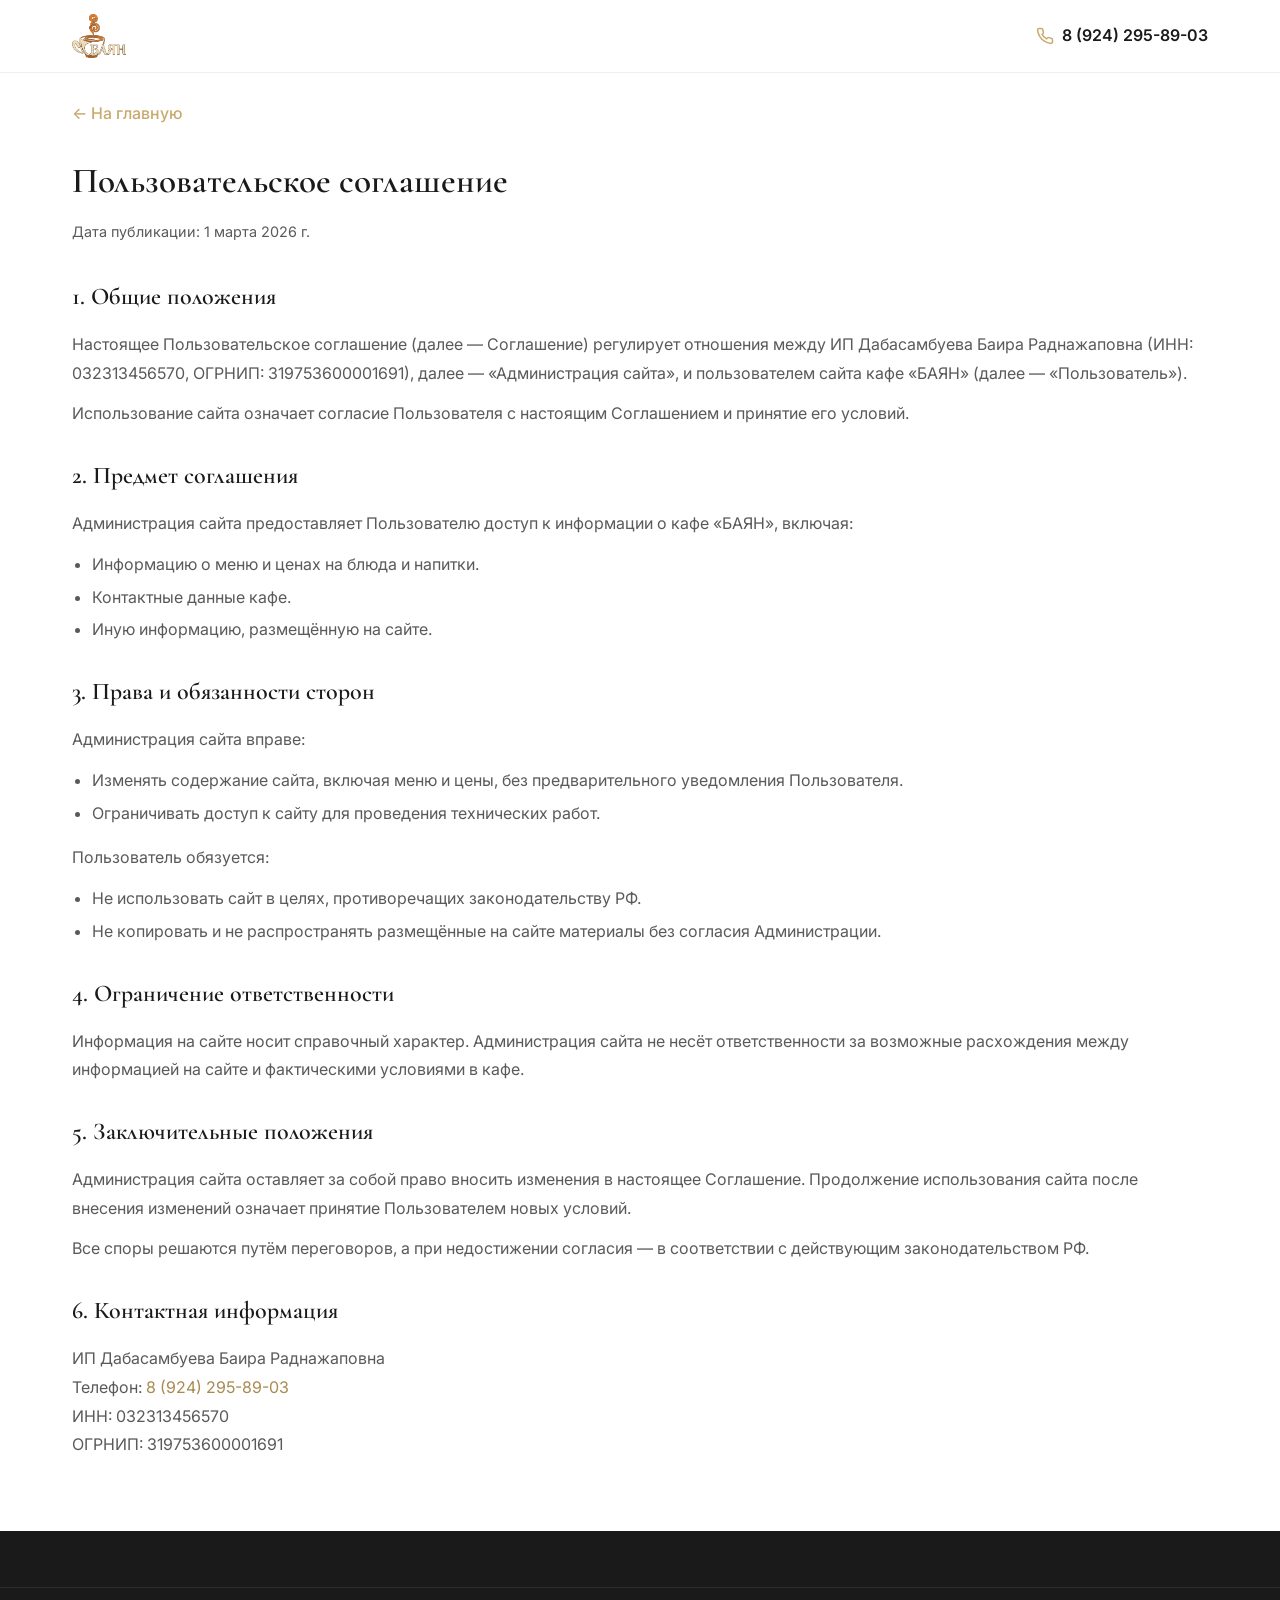
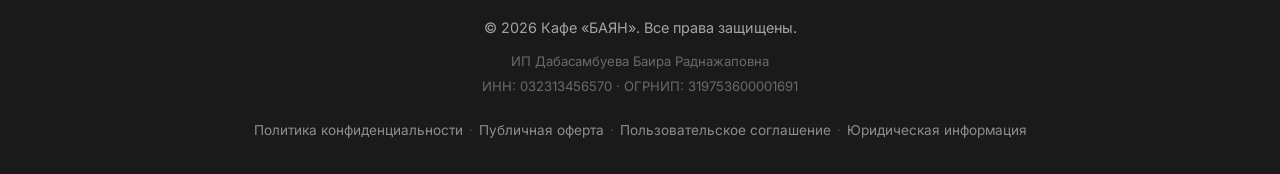
<file: agreement.html>
<!DOCTYPE html>
<html lang="ru">
<head>
    <meta charset="UTF-8">
    <meta name="viewport" content="width=device-width, initial-scale=1.0">
    <title>Пользовательское соглашение — Кафе БАЯН</title>
    <link rel="stylesheet" href="css/style.css">
    <link rel="preconnect" href="https://fonts.googleapis.com">
    <link rel="preconnect" href="https://fonts.gstatic.com" crossorigin>
    <link href="https://fonts.googleapis.com/css2?family=Cormorant+Garamond:wght@400;500;600;700&family=Inter:wght@300;400;500;600&display=swap" rel="stylesheet">
    <style>
        .legal-page { padding: 100px 0 60px; }
        .legal-page h1 { font-family: var(--font-display); font-size: 2.2rem; font-weight: 600; color: var(--dark); margin-bottom: 8px; }
        .legal-page .legal-date { color: var(--text-light); font-size: 0.9rem; margin-bottom: 32px; }
        .legal-page h2 { font-family: var(--font-display); font-size: 1.5rem; font-weight: 600; color: var(--dark); margin: 28px 0 12px; }
        .legal-page p { color: var(--text-light); font-size: 1rem; line-height: 1.8; margin-bottom: 12px; }
        .legal-page ul { margin: 8px 0 16px 20px; list-style: disc; }
        .legal-page ul li { color: var(--text-light); font-size: 1rem; line-height: 1.8; margin-bottom: 4px; }
        .legal-back { display: inline-flex; align-items: center; gap: 6px; color: var(--gold); font-weight: 500; margin-bottom: 24px; font-size: 1rem; }
        .legal-back:hover { color: var(--gold-dark); }
    </style>
</head>
<body>
    <header class="header" id="header">
        <div class="container header__inner">
            <a href="index.html" class="header__logo">
                <img src="images/logo.png" alt="Кафе БАЯН" class="header__logo-img">
            </a>
            <a href="tel:+79242958903" class="header__phone" style="display:flex">
                <svg width="18" height="18" viewBox="0 0 24 24" fill="none" stroke="currentColor" stroke-width="2"><path d="M22 16.92v3a2 2 0 01-2.18 2 19.79 19.79 0 01-8.63-3.07 19.5 19.5 0 01-6-6 19.79 19.79 0 01-3.07-8.67A2 2 0 014.11 2h3a2 2 0 012 1.72c.127.96.361 1.903.7 2.81a2 2 0 01-.45 2.11L8.09 9.91a16 16 0 006 6l1.27-1.27a2 2 0 012.11-.45c.907.339 1.85.573 2.81.7A2 2 0 0122 16.92z"/></svg>
                <span>8 (924) 295-89-03</span>
            </a>
        </div>
    </header>

    <section class="legal-page">
        <div class="container">
            <a href="index.html" class="legal-back">&larr; На главную</a>
            <h1>Пользовательское соглашение</h1>
            <p class="legal-date">Дата публикации: 1 марта 2026 г.</p>

            <h2>1. Общие положения</h2>
            <p>Настоящее Пользовательское соглашение (далее — Соглашение) регулирует отношения между ИП Дабасамбуева Баира Раднажаповна (ИНН: 032313456570, ОГРНИП: 319753600001691), далее — «Администрация сайта», и пользователем сайта кафе «БАЯН» (далее — «Пользователь»).</p>
            <p>Использование сайта означает согласие Пользователя с настоящим Соглашением и принятие его условий.</p>

            <h2>2. Предмет соглашения</h2>
            <p>Администрация сайта предоставляет Пользователю доступ к информации о кафе «БАЯН», включая:</p>
            <ul>
                <li>Информацию о меню и ценах на блюда и напитки.</li>
                <li>Контактные данные кафе.</li>
                <li>Иную информацию, размещённую на сайте.</li>
            </ul>

            <h2>3. Права и обязанности сторон</h2>
            <p>Администрация сайта вправе:</p>
            <ul>
                <li>Изменять содержание сайта, включая меню и цены, без предварительного уведомления Пользователя.</li>
                <li>Ограничивать доступ к сайту для проведения технических работ.</li>
            </ul>
            <p>Пользователь обязуется:</p>
            <ul>
                <li>Не использовать сайт в целях, противоречащих законодательству РФ.</li>
                <li>Не копировать и не распространять размещённые на сайте материалы без согласия Администрации.</li>
            </ul>

            <h2>4. Ограничение ответственности</h2>
            <p>Информация на сайте носит справочный характер. Администрация сайта не несёт ответственности за возможные расхождения между информацией на сайте и фактическими условиями в кафе.</p>

            <h2>5. Заключительные положения</h2>
            <p>Администрация сайта оставляет за собой право вносить изменения в настоящее Соглашение. Продолжение использования сайта после внесения изменений означает принятие Пользователем новых условий.</p>
            <p>Все споры решаются путём переговоров, а при недостижении согласия — в соответствии с действующим законодательством РФ.</p>

            <h2>6. Контактная информация</h2>
            <p>ИП Дабасамбуева Баира Раднажаповна<br>
            Телефон: <a href="tel:+79242958903">8 (924) 295-89-03</a><br>
            ИНН: 032313456570<br>
            ОГРНИП: 319753600001691</p>
        </div>
    </section>

    <footer class="footer">
        <div class="footer__bottom">
            <div class="container">
                <p class="footer__copyright">&copy; 2026 Кафе «БАЯН». Все права защищены.</p>
                <p class="footer__requisites">ИП Дабасамбуева Баира Раднажаповна</p>
                <p class="footer__requisites">ИНН: 032313456570 &middot; ОГРНИП: 319753600001691</p>
                <div class="footer__docs">
                    <a href="privacy.html">Политика конфиденциальности</a>
                    <span class="footer__docs-sep">&middot;</span>
                    <a href="offer.html">Публичная оферта</a>
                    <span class="footer__docs-sep">&middot;</span>
                    <a href="agreement.html">Пользовательское соглашение</a>
                    <span class="footer__docs-sep">&middot;</span>
                    <a href="legal.html">Юридическая информация</a>
                </div>
            </div>
        </div>
    </footer>
</body>
</html>
</file>
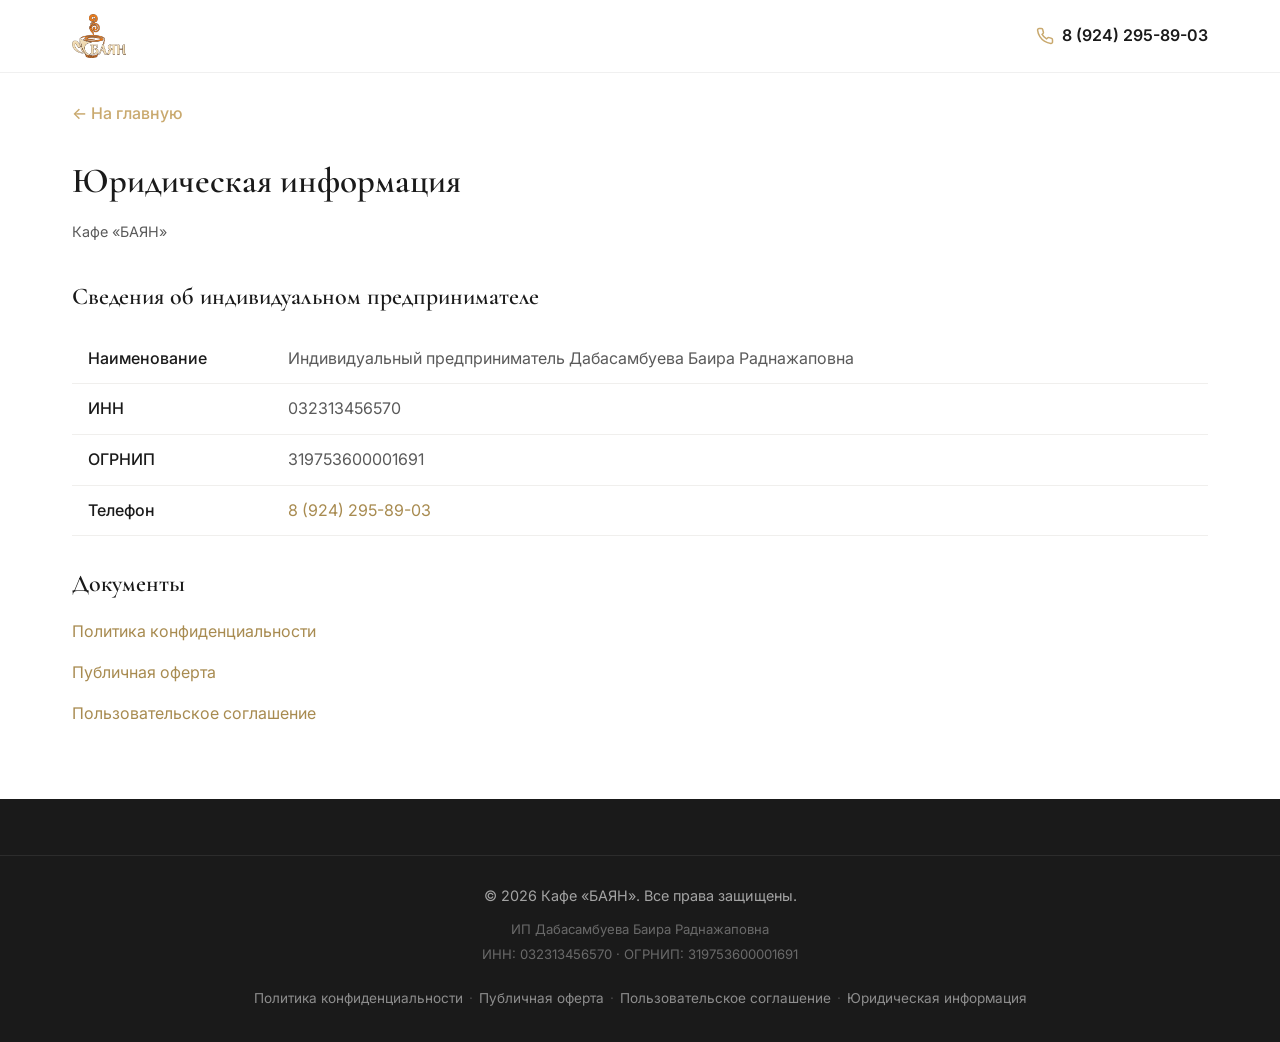
<file: legal.html>
<!DOCTYPE html>
<html lang="ru">
<head>
    <meta charset="UTF-8">
    <meta name="viewport" content="width=device-width, initial-scale=1.0">
    <title>Юридическая информация — Кафе БАЯН</title>
    <link rel="stylesheet" href="css/style.css">
    <link rel="preconnect" href="https://fonts.googleapis.com">
    <link rel="preconnect" href="https://fonts.gstatic.com" crossorigin>
    <link href="https://fonts.googleapis.com/css2?family=Cormorant+Garamond:wght@400;500;600;700&family=Inter:wght@300;400;500;600&display=swap" rel="stylesheet">
    <style>
        .legal-page { padding: 100px 0 60px; }
        .legal-page h1 { font-family: var(--font-display); font-size: 2.2rem; font-weight: 600; color: var(--dark); margin-bottom: 8px; }
        .legal-page .legal-date { color: var(--text-light); font-size: 0.9rem; margin-bottom: 32px; }
        .legal-page h2 { font-family: var(--font-display); font-size: 1.5rem; font-weight: 600; color: var(--dark); margin: 28px 0 12px; }
        .legal-page p { color: var(--text-light); font-size: 1rem; line-height: 1.8; margin-bottom: 12px; }
        .legal-back { display: inline-flex; align-items: center; gap: 6px; color: var(--gold); font-weight: 500; margin-bottom: 24px; font-size: 1rem; }
        .legal-back:hover { color: var(--gold-dark); }
        .legal-table { width: 100%; border-collapse: collapse; margin: 16px 0 24px; }
        .legal-table td { padding: 12px 16px; border-bottom: 1px solid var(--gray-100); font-size: 1rem; color: var(--text-light); line-height: 1.6; vertical-align: top; }
        .legal-table td:first-child { font-weight: 500; color: var(--dark); white-space: nowrap; width: 200px; }
        @media (max-width: 600px) {
            .legal-table td:first-child { white-space: normal; width: auto; }
            .legal-table, .legal-table tbody, .legal-table tr, .legal-table td { display: block; }
            .legal-table tr { margin-bottom: 8px; padding-bottom: 8px; border-bottom: 1px solid var(--gray-100); }
            .legal-table td { padding: 4px 0; border: none; }
            .legal-table td:first-child { font-size: 0.85rem; color: var(--gray-400); margin-bottom: 2px; }
        }
    </style>
</head>
<body>
    <header class="header" id="header">
        <div class="container header__inner">
            <a href="index.html" class="header__logo">
                <img src="images/logo.png" alt="Кафе БАЯН" class="header__logo-img">
            </a>
            <a href="tel:+79242958903" class="header__phone" style="display:flex">
                <svg width="18" height="18" viewBox="0 0 24 24" fill="none" stroke="currentColor" stroke-width="2"><path d="M22 16.92v3a2 2 0 01-2.18 2 19.79 19.79 0 01-8.63-3.07 19.5 19.5 0 01-6-6 19.79 19.79 0 01-3.07-8.67A2 2 0 014.11 2h3a2 2 0 012 1.72c.127.96.361 1.903.7 2.81a2 2 0 01-.45 2.11L8.09 9.91a16 16 0 006 6l1.27-1.27a2 2 0 012.11-.45c.907.339 1.85.573 2.81.7A2 2 0 0122 16.92z"/></svg>
                <span>8 (924) 295-89-03</span>
            </a>
        </div>
    </header>

    <section class="legal-page">
        <div class="container">
            <a href="index.html" class="legal-back">&larr; На главную</a>
            <h1>Юридическая информация</h1>
            <p class="legal-date">Кафе «БАЯН»</p>

            <h2>Сведения об индивидуальном предпринимателе</h2>
            <table class="legal-table">
                <tr><td>Наименование</td><td>Индивидуальный предприниматель Дабасамбуева Баира Раднажаповна</td></tr>
                <tr><td>ИНН</td><td>032313456570</td></tr>
                <tr><td>ОГРНИП</td><td>319753600001691</td></tr>
                <tr><td>Телефон</td><td><a href="tel:+79242958903">8 (924) 295-89-03</a></td></tr>
            </table>


            <h2>Документы</h2>
            <p><a href="privacy.html">Политика конфиденциальности</a></p>
            <p><a href="offer.html">Публичная оферта</a></p>
            <p><a href="agreement.html">Пользовательское соглашение</a></p>
        </div>
    </section>

    <footer class="footer">
        <div class="footer__bottom">
            <div class="container">
                <p class="footer__copyright">&copy; 2026 Кафе «БАЯН». Все права защищены.</p>
                <p class="footer__requisites">ИП Дабасамбуева Баира Раднажаповна</p>
                <p class="footer__requisites">ИНН: 032313456570 &middot; ОГРНИП: 319753600001691</p>
                <div class="footer__docs">
                    <a href="privacy.html">Политика конфиденциальности</a>
                    <span class="footer__docs-sep">&middot;</span>
                    <a href="offer.html">Публичная оферта</a>
                    <span class="footer__docs-sep">&middot;</span>
                    <a href="agreement.html">Пользовательское соглашение</a>
                    <span class="footer__docs-sep">&middot;</span>
                    <a href="legal.html">Юридическая информация</a>
                </div>
            </div>
        </div>
    </footer>
</body>
</html>
</file>
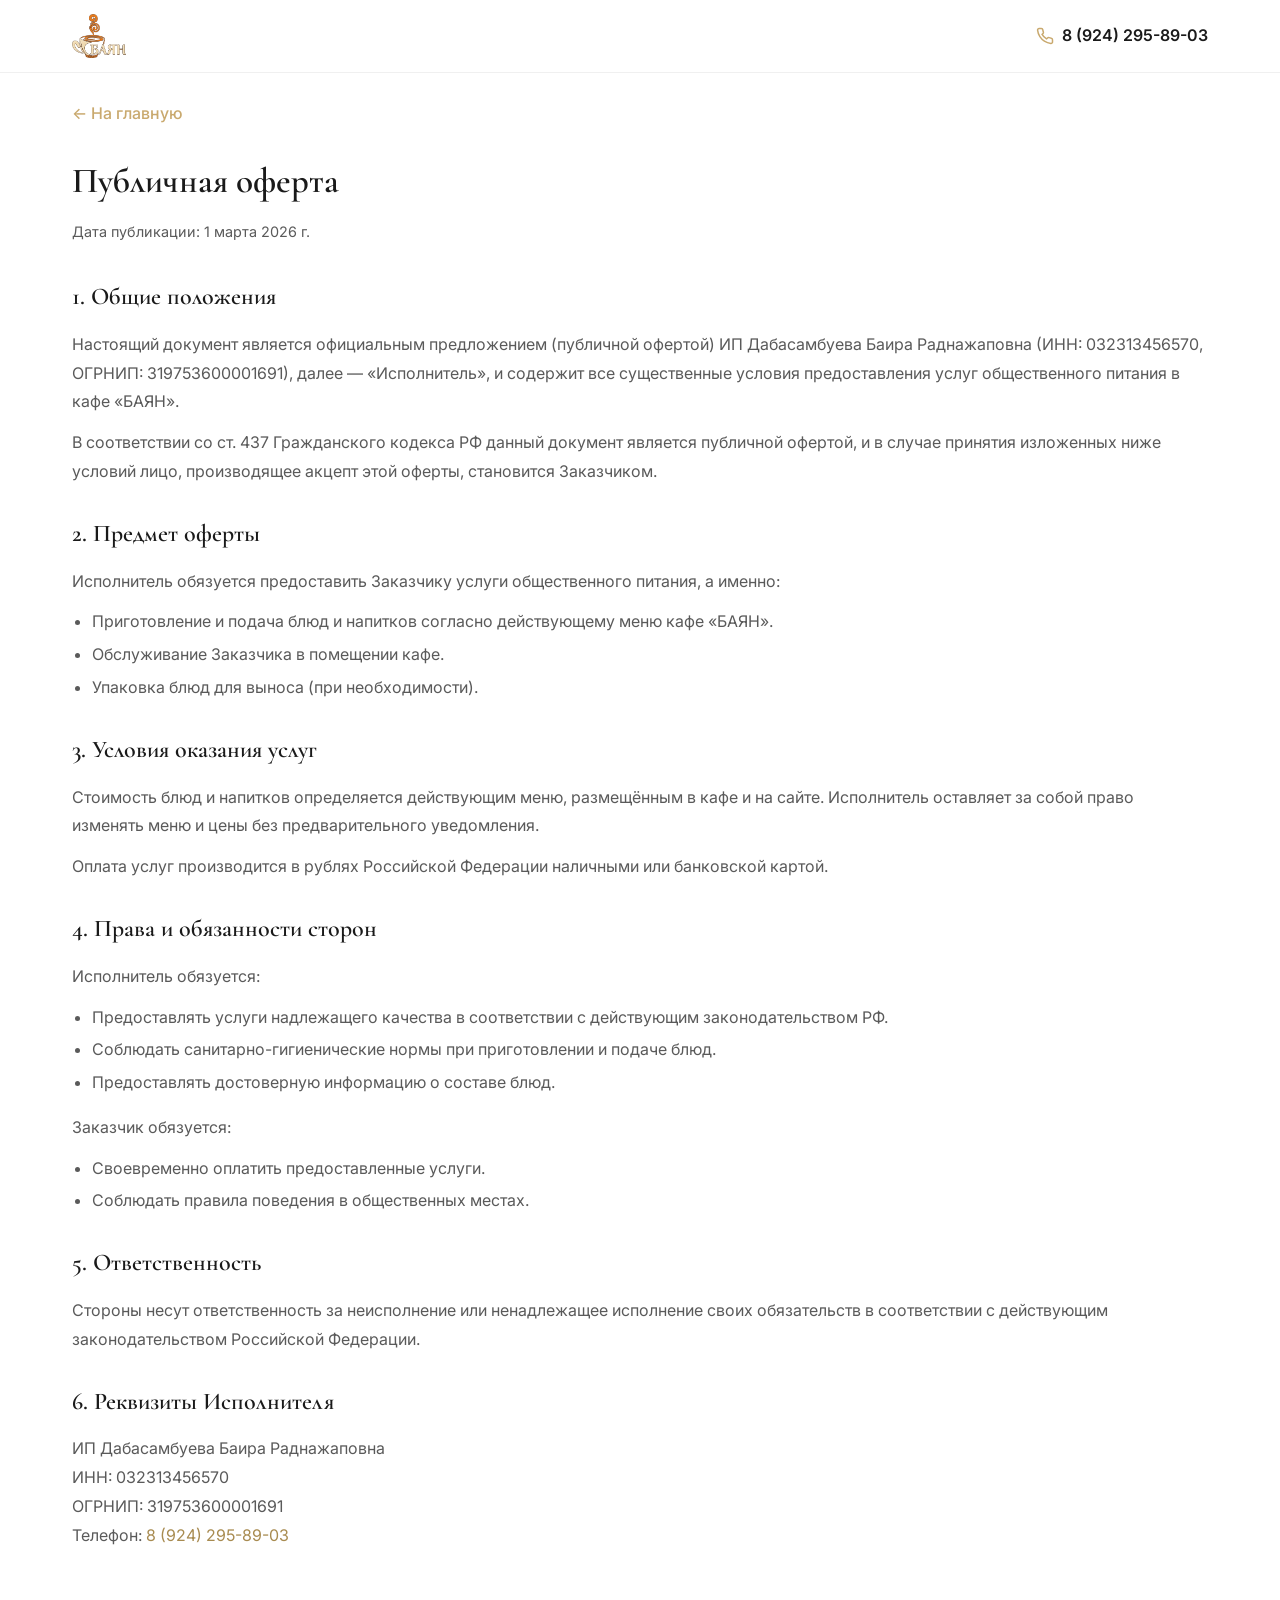
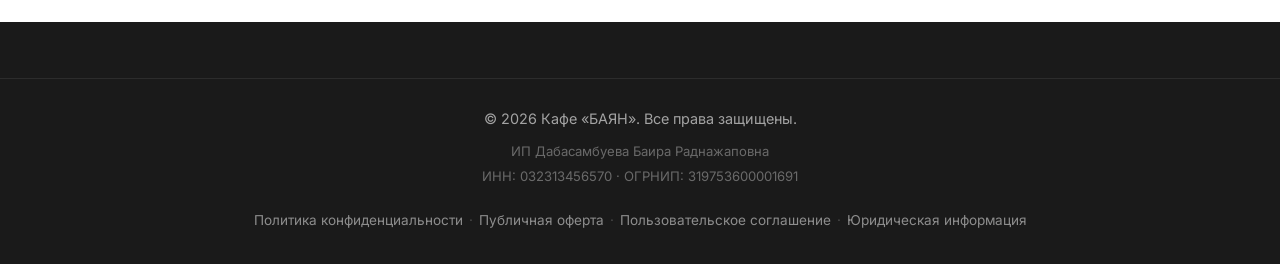
<file: offer.html>
<!DOCTYPE html>
<html lang="ru">
<head>
    <meta charset="UTF-8">
    <meta name="viewport" content="width=device-width, initial-scale=1.0">
    <title>Публичная оферта — Кафе БАЯН</title>
    <link rel="stylesheet" href="css/style.css">
    <link rel="preconnect" href="https://fonts.googleapis.com">
    <link rel="preconnect" href="https://fonts.gstatic.com" crossorigin>
    <link href="https://fonts.googleapis.com/css2?family=Cormorant+Garamond:wght@400;500;600;700&family=Inter:wght@300;400;500;600&display=swap" rel="stylesheet">
    <style>
        .legal-page { padding: 100px 0 60px; }
        .legal-page h1 { font-family: var(--font-display); font-size: 2.2rem; font-weight: 600; color: var(--dark); margin-bottom: 8px; }
        .legal-page .legal-date { color: var(--text-light); font-size: 0.9rem; margin-bottom: 32px; }
        .legal-page h2 { font-family: var(--font-display); font-size: 1.5rem; font-weight: 600; color: var(--dark); margin: 28px 0 12px; }
        .legal-page p { color: var(--text-light); font-size: 1rem; line-height: 1.8; margin-bottom: 12px; }
        .legal-page ul { margin: 8px 0 16px 20px; list-style: disc; }
        .legal-page ul li { color: var(--text-light); font-size: 1rem; line-height: 1.8; margin-bottom: 4px; }
        .legal-back { display: inline-flex; align-items: center; gap: 6px; color: var(--gold); font-weight: 500; margin-bottom: 24px; font-size: 1rem; }
        .legal-back:hover { color: var(--gold-dark); }
    </style>
</head>
<body>
    <header class="header" id="header">
        <div class="container header__inner">
            <a href="index.html" class="header__logo">
                <img src="images/logo.png" alt="Кафе БАЯН" class="header__logo-img">
            </a>
            <a href="tel:+79242958903" class="header__phone" style="display:flex">
                <svg width="18" height="18" viewBox="0 0 24 24" fill="none" stroke="currentColor" stroke-width="2"><path d="M22 16.92v3a2 2 0 01-2.18 2 19.79 19.79 0 01-8.63-3.07 19.5 19.5 0 01-6-6 19.79 19.79 0 01-3.07-8.67A2 2 0 014.11 2h3a2 2 0 012 1.72c.127.96.361 1.903.7 2.81a2 2 0 01-.45 2.11L8.09 9.91a16 16 0 006 6l1.27-1.27a2 2 0 012.11-.45c.907.339 1.85.573 2.81.7A2 2 0 0122 16.92z"/></svg>
                <span>8 (924) 295-89-03</span>
            </a>
        </div>
    </header>

    <section class="legal-page">
        <div class="container">
            <a href="index.html" class="legal-back">&larr; На главную</a>
            <h1>Публичная оферта</h1>
            <p class="legal-date">Дата публикации: 1 марта 2026 г.</p>

            <h2>1. Общие положения</h2>
            <p>Настоящий документ является официальным предложением (публичной офертой) ИП Дабасамбуева Баира Раднажаповна (ИНН: 032313456570, ОГРНИП: 319753600001691), далее — «Исполнитель», и содержит все существенные условия предоставления услуг общественного питания в кафе «БАЯН».</p>
            <p>В соответствии со ст. 437 Гражданского кодекса РФ данный документ является публичной офертой, и в случае принятия изложенных ниже условий лицо, производящее акцепт этой оферты, становится Заказчиком.</p>

            <h2>2. Предмет оферты</h2>
            <p>Исполнитель обязуется предоставить Заказчику услуги общественного питания, а именно:</p>
            <ul>
                <li>Приготовление и подача блюд и напитков согласно действующему меню кафе «БАЯН».</li>
                <li>Обслуживание Заказчика в помещении кафе.</li>
                <li>Упаковка блюд для выноса (при необходимости).</li>
            </ul>

            <h2>3. Условия оказания услуг</h2>
            <p>Стоимость блюд и напитков определяется действующим меню, размещённым в кафе и на сайте. Исполнитель оставляет за собой право изменять меню и цены без предварительного уведомления.</p>
            <p>Оплата услуг производится в рублях Российской Федерации наличными или банковской картой.</p>

            <h2>4. Права и обязанности сторон</h2>
            <p>Исполнитель обязуется:</p>
            <ul>
                <li>Предоставлять услуги надлежащего качества в соответствии с действующим законодательством РФ.</li>
                <li>Соблюдать санитарно-гигиенические нормы при приготовлении и подаче блюд.</li>
                <li>Предоставлять достоверную информацию о составе блюд.</li>
            </ul>
            <p>Заказчик обязуется:</p>
            <ul>
                <li>Своевременно оплатить предоставленные услуги.</li>
                <li>Соблюдать правила поведения в общественных местах.</li>
            </ul>

            <h2>5. Ответственность</h2>
            <p>Стороны несут ответственность за неисполнение или ненадлежащее исполнение своих обязательств в соответствии с действующим законодательством Российской Федерации.</p>

            <h2>6. Реквизиты Исполнителя</h2>
            <p>ИП Дабасамбуева Баира Раднажаповна<br>
            ИНН: 032313456570<br>
            ОГРНИП: 319753600001691<br>
            Телефон: <a href="tel:+79242958903">8 (924) 295-89-03</a></p>
        </div>
    </section>

    <footer class="footer">
        <div class="footer__bottom">
            <div class="container">
                <p class="footer__copyright">&copy; 2026 Кафе «БАЯН». Все права защищены.</p>
                <p class="footer__requisites">ИП Дабасамбуева Баира Раднажаповна</p>
                <p class="footer__requisites">ИНН: 032313456570 &middot; ОГРНИП: 319753600001691</p>
                <div class="footer__docs">
                    <a href="privacy.html">Политика конфиденциальности</a>
                    <span class="footer__docs-sep">&middot;</span>
                    <a href="offer.html">Публичная оферта</a>
                    <span class="footer__docs-sep">&middot;</span>
                    <a href="agreement.html">Пользовательское соглашение</a>
                    <span class="footer__docs-sep">&middot;</span>
                    <a href="legal.html">Юридическая информация</a>
                </div>
            </div>
        </div>
    </footer>
</body>
</html>
</file>
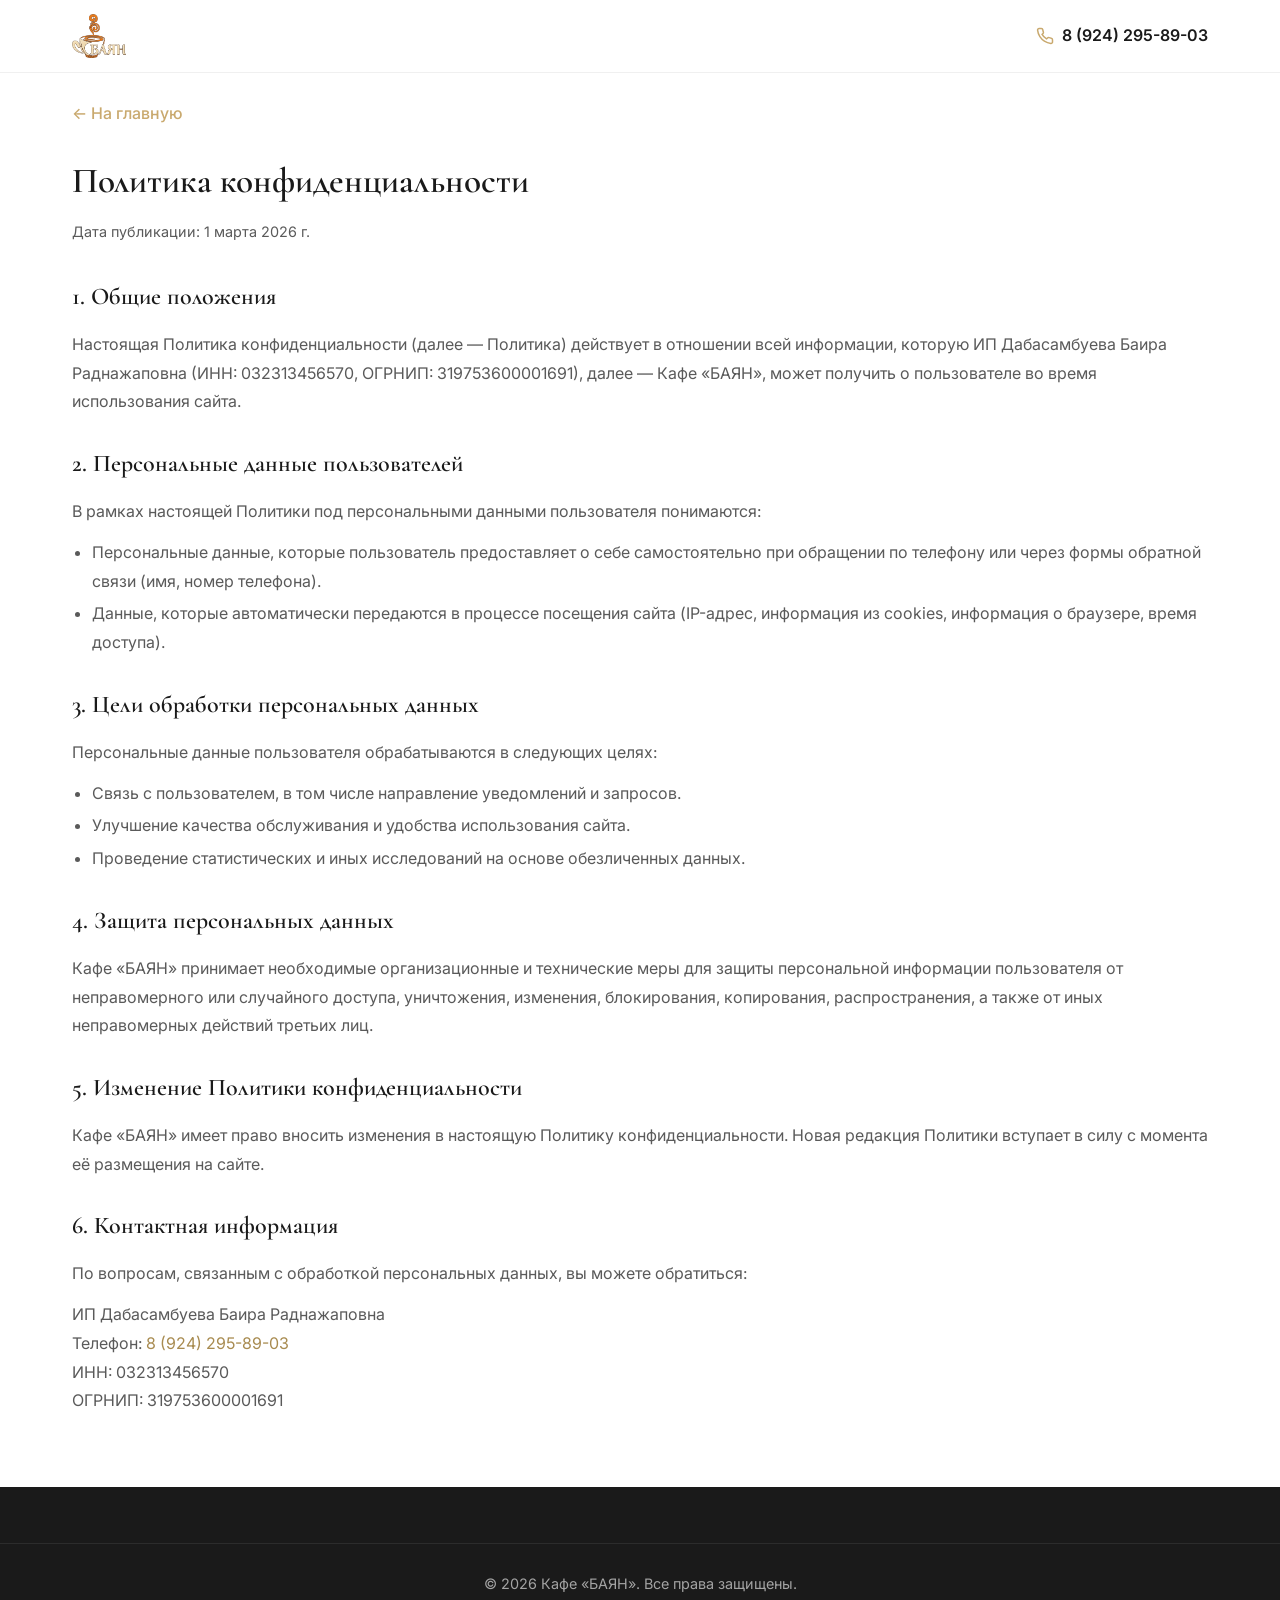
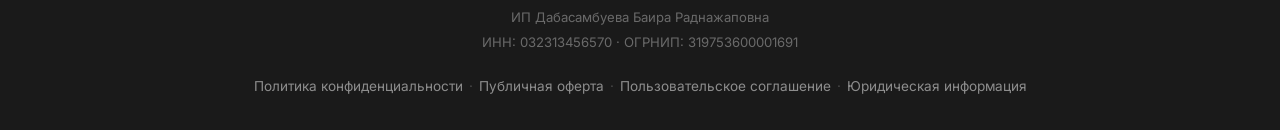
<file: privacy.html>
<!DOCTYPE html>
<html lang="ru">
<head>
    <meta charset="UTF-8">
    <meta name="viewport" content="width=device-width, initial-scale=1.0">
    <title>Политика конфиденциальности — Кафе БАЯН</title>
    <link rel="stylesheet" href="css/style.css">
    <link rel="preconnect" href="https://fonts.googleapis.com">
    <link rel="preconnect" href="https://fonts.gstatic.com" crossorigin>
    <link href="https://fonts.googleapis.com/css2?family=Cormorant+Garamond:wght@400;500;600;700&family=Inter:wght@300;400;500;600&display=swap" rel="stylesheet">
    <style>
        .legal-page { padding: 100px 0 60px; }
        .legal-page h1 { font-family: var(--font-display); font-size: 2.2rem; font-weight: 600; color: var(--dark); margin-bottom: 8px; }
        .legal-page .legal-date { color: var(--text-light); font-size: 0.9rem; margin-bottom: 32px; }
        .legal-page h2 { font-family: var(--font-display); font-size: 1.5rem; font-weight: 600; color: var(--dark); margin: 28px 0 12px; }
        .legal-page p { color: var(--text-light); font-size: 1rem; line-height: 1.8; margin-bottom: 12px; }
        .legal-page ul { margin: 8px 0 16px 20px; list-style: disc; }
        .legal-page ul li { color: var(--text-light); font-size: 1rem; line-height: 1.8; margin-bottom: 4px; }
        .legal-back { display: inline-flex; align-items: center; gap: 6px; color: var(--gold); font-weight: 500; margin-bottom: 24px; font-size: 1rem; }
        .legal-back:hover { color: var(--gold-dark); }
    </style>
</head>
<body>
    <header class="header" id="header">
        <div class="container header__inner">
            <a href="index.html" class="header__logo">
                <img src="images/logo.png" alt="Кафе БАЯН" class="header__logo-img">
            </a>
            <a href="tel:+79242958903" class="header__phone" style="display:flex">
                <svg width="18" height="18" viewBox="0 0 24 24" fill="none" stroke="currentColor" stroke-width="2"><path d="M22 16.92v3a2 2 0 01-2.18 2 19.79 19.79 0 01-8.63-3.07 19.5 19.5 0 01-6-6 19.79 19.79 0 01-3.07-8.67A2 2 0 014.11 2h3a2 2 0 012 1.72c.127.96.361 1.903.7 2.81a2 2 0 01-.45 2.11L8.09 9.91a16 16 0 006 6l1.27-1.27a2 2 0 012.11-.45c.907.339 1.85.573 2.81.7A2 2 0 0122 16.92z"/></svg>
                <span>8 (924) 295-89-03</span>
            </a>
        </div>
    </header>

    <section class="legal-page">
        <div class="container">
            <a href="index.html" class="legal-back">&larr; На главную</a>
            <h1>Политика конфиденциальности</h1>
            <p class="legal-date">Дата публикации: 1 марта 2026 г.</p>

            <h2>1. Общие положения</h2>
            <p>Настоящая Политика конфиденциальности (далее — Политика) действует в отношении всей информации, которую ИП Дабасамбуева Баира Раднажаповна (ИНН: 032313456570, ОГРНИП: 319753600001691), далее — Кафе «БАЯН», может получить о пользователе во время использования сайта.</p>

            <h2>2. Персональные данные пользователей</h2>
            <p>В рамках настоящей Политики под персональными данными пользователя понимаются:</p>
            <ul>
                <li>Персональные данные, которые пользователь предоставляет о себе самостоятельно при обращении по телефону или через формы обратной связи (имя, номер телефона).</li>
                <li>Данные, которые автоматически передаются в процессе посещения сайта (IP-адрес, информация из cookies, информация о браузере, время доступа).</li>
            </ul>

            <h2>3. Цели обработки персональных данных</h2>
            <p>Персональные данные пользователя обрабатываются в следующих целях:</p>
            <ul>
                <li>Связь с пользователем, в том числе направление уведомлений и запросов.</li>
                <li>Улучшение качества обслуживания и удобства использования сайта.</li>
                <li>Проведение статистических и иных исследований на основе обезличенных данных.</li>
            </ul>

            <h2>4. Защита персональных данных</h2>
            <p>Кафе «БАЯН» принимает необходимые организационные и технические меры для защиты персональной информации пользователя от неправомерного или случайного доступа, уничтожения, изменения, блокирования, копирования, распространения, а также от иных неправомерных действий третьих лиц.</p>

            <h2>5. Изменение Политики конфиденциальности</h2>
            <p>Кафе «БАЯН» имеет право вносить изменения в настоящую Политику конфиденциальности. Новая редакция Политики вступает в силу с момента её размещения на сайте.</p>

            <h2>6. Контактная информация</h2>
            <p>По вопросам, связанным с обработкой персональных данных, вы можете обратиться:</p>
            <p>ИП Дабасамбуева Баира Раднажаповна<br>
            Телефон: <a href="tel:+79242958903">8 (924) 295-89-03</a><br>
            ИНН: 032313456570<br>
            ОГРНИП: 319753600001691</p>
        </div>
    </section>

    <footer class="footer">
        <div class="footer__bottom">
            <div class="container">
                <p class="footer__copyright">&copy; 2026 Кафе «БАЯН». Все права защищены.</p>
                <p class="footer__requisites">ИП Дабасамбуева Баира Раднажаповна</p>
                <p class="footer__requisites">ИНН: 032313456570 &middot; ОГРНИП: 319753600001691</p>
                <div class="footer__docs">
                    <a href="privacy.html">Политика конфиденциальности</a>
                    <span class="footer__docs-sep">&middot;</span>
                    <a href="offer.html">Публичная оферта</a>
                    <span class="footer__docs-sep">&middot;</span>
                    <a href="agreement.html">Пользовательское соглашение</a>
                    <span class="footer__docs-sep">&middot;</span>
                    <a href="legal.html">Юридическая информация</a>
                </div>
            </div>
        </div>
    </footer>
</body>
</html>
</file>
<file: css/style.css>
/* ===== Reset ===== */
*, *::before, *::after { margin: 0; padding: 0; box-sizing: border-box; }

:root {
    --dark: #1A1A1A;
    --dark-green: #2C3E2D;
    --green: #3D5A3E;
    --gold: #C9A96E;
    --gold-light: #E0C992;
    --gold-dark: #A88B50;
    --cream: #FAF7F2;
    --white: #FFFFFF;
    --gray-50: #F8F8F8;
    --gray-100: #F0EFED;
    --gray-200: #E0DFDD;
    --gray-400: #999;
    --gray-600: #666;
    --gray-800: #333;
    --text: #2A2A2A;
    --text-light: #5A5A5A;
    --font-display: 'Cormorant Garamond', Georgia, serif;
    --font-body: 'Inter', -apple-system, BlinkMacSystemFont, sans-serif;
    --shadow: 0 8px 30px rgba(0,0,0,0.08);
    --shadow-sm: 0 2px 12px rgba(0,0,0,0.06);
    --radius: 16px;
    --radius-sm: 10px;
    --transition: 0.3s cubic-bezier(0.4, 0, 0.2, 1);
}

html { scroll-behavior: smooth; }
body {
    font-family: var(--font-body);
    color: var(--text);
    background: var(--white);
    font-size: 16px;
    line-height: 1.7;
    overflow-x: hidden;
    -webkit-font-smoothing: antialiased;
    -webkit-text-size-adjust: 100%;
    text-size-adjust: 100%;
}
button, a { -webkit-tap-highlight-color: transparent; }
img { max-width: 100%; height: auto; display: block; }
a { color: var(--gold-dark); text-decoration: none; transition: color var(--transition); }
a:hover { color: var(--gold); }
ul { list-style: none; }

.container {
    width: 100%;
    max-width: 1200px;
    margin: 0 auto;
    padding: 0 20px;
}

/* ===== Typography ===== */
.section-label {
    display: block;
    font-family: var(--font-body);
    font-size: 0.85rem;
    font-weight: 600;
    letter-spacing: 3px;
    text-transform: uppercase;
    color: var(--gold);
    margin-bottom: 12px;
}
.section-label--center { text-align: center; }

.section-title {
    font-family: var(--font-display);
    font-size: 2.4rem;
    font-weight: 600;
    color: var(--dark);
    line-height: 1.2;
    margin-bottom: 1.5rem;
}
.section-title--center { text-align: center; }

/* ===== Buttons ===== */
.btn {
    display: inline-flex;
    align-items: center;
    justify-content: center;
    gap: 10px;
    padding: 16px 40px;
    border-radius: 50px;
    font-family: var(--font-body);
    font-size: 1rem;
    font-weight: 500;
    letter-spacing: 0.5px;
    cursor: pointer;
    transition: all var(--transition);
    border: 2px solid transparent;
    text-decoration: none;
}

.btn--primary {
    background: var(--gold);
    color: var(--white);
    border-color: var(--gold);
}
.btn--primary:hover {
    background: var(--gold-dark);
    border-color: var(--gold-dark);
    color: var(--white);
    transform: translateY(-2px);
    box-shadow: 0 8px 24px rgba(201, 169, 110, 0.35);
}

.btn--glass {
    background: rgba(255,255,255,0.15);
    color: var(--white);
    border-color: rgba(255,255,255,0.4);
    backdrop-filter: blur(10px);
    -webkit-backdrop-filter: blur(10px);
}
.btn--glass:hover {
    background: rgba(255,255,255,0.25);
    color: var(--white);
    transform: translateY(-2px);
}

/* ===== Header ===== */
.header {
    position: fixed;
    top: 0; left: 0; right: 0;
    z-index: 1000;
    background: rgba(255,255,255,0.97);
    backdrop-filter: blur(20px);
    -webkit-backdrop-filter: blur(20px);
    border-bottom: 1px solid rgba(0,0,0,0.06);
    transition: all var(--transition);
}

.header__inner {
    display: flex;
    align-items: center;
    justify-content: space-between;
    height: 64px;
}

.header__logo {
    display: flex;
    align-items: center;
    gap: 10px;
    text-decoration: none;
}
.header__logo-img { height: 44px; width: auto; }
.header__logo-text {
    font-family: var(--font-display);
    font-size: 1.5rem;
    font-weight: 700;
    color: var(--dark);
    letter-spacing: 2px;
}

.header__nav { display: none; }
.header__nav-list { display: flex; gap: 32px; }
.header__nav-link {
    color: var(--gray-600);
    font-size: 0.95rem;
    font-weight: 500;
    letter-spacing: 0.5px;
    text-transform: uppercase;
    position: relative;
    padding: 4px 0;
    transition: color var(--transition);
}
.header__nav-link::after {
    content: '';
    position: absolute;
    bottom: -2px; left: 0;
    width: 0; height: 2px;
    background: var(--gold);
    transition: width var(--transition);
}
.header__nav-link:hover,
.header__nav-link.active { color: var(--dark); }
.header__nav-link:hover::after,
.header__nav-link.active::after { width: 100%; }

.header__phone {
    display: none;
    align-items: center;
    gap: 8px;
    color: var(--dark);
    font-size: 1rem;
    font-weight: 600;
}
.header__phone svg { color: var(--gold); }

.header__phone-mobile {
    display: flex;
    align-items: center;
    gap: 10px;
    color: var(--dark);
    font-size: 1.2rem;
    font-weight: 600;
    margin-top: 40px;
    padding: 18px 28px;
    background: var(--gray-50);
    border-radius: var(--radius-sm);
}
.header__phone-mobile svg { color: var(--gold); }

.header__burger {
    display: flex;
    flex-direction: column;
    justify-content: center;
    gap: 6px;
    width: 32px;
    height: 32px;
    background: none;
    border: none;
    cursor: pointer;
    padding: 2px;
}
.header__burger span {
    display: block;
    width: 100%;
    height: 2px;
    background: var(--dark);
    border-radius: 2px;
    transition: all var(--transition);
    transform-origin: center;
}
.header__burger.active span:nth-child(1) { transform: rotate(45deg) translate(5px, 5px); }
.header__burger.active span:nth-child(2) { opacity: 0; }
.header__burger.active span:nth-child(3) { transform: rotate(-45deg) translate(5px, -5px); }

/* Mobile nav */
.header__nav.open {
    display: flex;
    position: fixed;
    top: 64px; left: 0; right: 0; bottom: 0;
    background: rgba(255,255,255,0.98);
    backdrop-filter: blur(20px);
    -webkit-backdrop-filter: blur(20px);
    flex-direction: column;
    align-items: center;
    padding-top: 48px;
    z-index: 999;
}
.header__nav.open .header__nav-list {
    flex-direction: column;
    align-items: center;
    gap: 32px;
}
.header__nav.open .header__nav-link {
    font-size: 1.2rem;
    letter-spacing: 2px;
}

/* ===== Hero ===== */
.hero {
    position: relative;
    min-height: 100vh;
    min-height: 100svh;
    display: flex;
    align-items: center;
    justify-content: center;
    text-align: center;
    padding: 100px 20px 70px;
    overflow: hidden;
}

.hero__bg {
    position: absolute;
    inset: 0;
    z-index: 0;
}
.hero__bg-img {
    width: 100%;
    height: 100%;
    object-fit: cover;
}

.hero__overlay {
    position: absolute;
    inset: 0;
    background: linear-gradient(
        to bottom,
        rgba(26, 26, 26, 0.6) 0%,
        rgba(26, 26, 26, 0.45) 50%,
        rgba(26, 26, 26, 0.7) 100%
    );
    z-index: 1;
}

.hero__inner {
    position: relative;
    z-index: 2;
    max-width: 700px;
}

.hero__badge {
    display: inline-block;
    padding: 10px 28px;
    background: rgba(201, 169, 110, 0.2);
    border: 1px solid rgba(201, 169, 110, 0.4);
    border-radius: 50px;
    color: var(--gold-light);
    font-size: 0.85rem;
    font-weight: 600;
    letter-spacing: 3px;
    text-transform: uppercase;
    margin-bottom: 28px;
    backdrop-filter: blur(10px);
}

.hero__title {
    font-family: var(--font-display);
    font-size: 3.5rem;
    font-weight: 600;
    color: var(--white);
    margin-bottom: 20px;
    line-height: 1.1;
}

.hero__subtitle {
    font-size: 1.15rem;
    color: rgba(255,255,255,0.85);
    margin-bottom: 40px;
    line-height: 1.8;
    font-weight: 300;
}

.hero__actions {
    display: flex;
    gap: 16px;
    justify-content: center;
    flex-wrap: wrap;
}

.hero__scroll {
    position: absolute;
    bottom: 30px;
    left: 50%;
    transform: translateX(-50%);
    z-index: 2;
    color: rgba(255,255,255,0.4);
    animation: scrollBounce 2s infinite;
}

@keyframes scrollBounce {
    0%, 100% { transform: translateX(-50%) translateY(0); }
    50% { transform: translateX(-50%) translateY(8px); }
}

/* ===== About ===== */
.about {
    padding: 80px 0;
    background: var(--white);
}

.about__grid {
    display: grid;
    grid-template-columns: 1fr;
    gap: 40px;
    align-items: center;
}

.about__img {
    border-radius: var(--radius);
    width: 100%;
    height: 300px;
    object-fit: cover;
    box-shadow: var(--shadow);
}

.about__text {
    color: var(--text-light);
    font-size: 1.05rem;
    line-height: 1.9;
    margin-bottom: 16px;
}

.about__features {
    display: flex;
    flex-direction: column;
    gap: 16px;
    margin-top: 28px;
}

.feature {
    display: flex;
    align-items: center;
    gap: 16px;
    padding: 18px;
    background: var(--cream);
    border-radius: var(--radius-sm);
    transition: transform var(--transition);
}
.feature:hover { transform: translateX(4px); }

.feature__icon {
    width: 52px;
    height: 52px;
    flex-shrink: 0;
    display: flex;
    align-items: center;
    justify-content: center;
    background: var(--gold);
    color: var(--white);
    border-radius: 14px;
}

.feature strong {
    display: block;
    font-size: 1rem;
    color: var(--dark);
    margin-bottom: 2px;
}
.feature p {
    font-size: 0.9rem;
    color: var(--text-light);
}

/* ===== Menu ===== */
.menu {
    padding: 80px 0;
    background: var(--cream);
}

.menu__tabs-wrap {
    margin-bottom: 32px;
}

.menu__tabs {
    display: flex;
    gap: 8px;
    overflow-x: auto;
    padding-bottom: 4px;
    -webkit-overflow-scrolling: touch;
    scrollbar-width: none;
}
.menu__tabs::-webkit-scrollbar { display: none; }

.menu__tab {
    flex-shrink: 0;
    padding: 12px 24px;
    min-height: 44px;
    border: 1.5px solid var(--gray-200);
    border-radius: 50px;
    background: var(--white);
    color: var(--text-light);
    font-family: var(--font-body);
    font-size: 0.95rem;
    font-weight: 500;
    cursor: pointer;
    transition: all var(--transition);
    white-space: nowrap;
    -webkit-tap-highlight-color: transparent;
}
.menu__tab:hover {
    border-color: var(--gold);
    color: var(--gold-dark);
}
.menu__tab.active {
    background: var(--dark-green);
    border-color: var(--dark-green);
    color: var(--white);
}

.menu__category { display: none; }
.menu__category.active {
    display: block;
    animation: fadeUp 0.4s ease;
}

@keyframes fadeUp {
    from { opacity: 0; transform: translateY(16px); }
    to { opacity: 1; transform: translateY(0); }
}

.menu__grid {
    display: grid;
    grid-template-columns: 1fr;
    gap: 16px;
}

/* Menu Card */
.menu-card {
    display: flex;
    background: var(--white);
    border-radius: var(--radius-sm);
    overflow: hidden;
    box-shadow: var(--shadow-sm);
    transition: all var(--transition);
    border: 1px solid rgba(0,0,0,0.04);
}
.menu-card:hover {
    box-shadow: var(--shadow);
    transform: translateY(-3px);
}

.menu-card__img-wrap {
    width: 120px;
    min-height: 120px;
    flex-shrink: 0;
    overflow: hidden;
    background: var(--gray-100);
}
.menu-card__img {
    width: 100%;
    height: 100%;
    object-fit: cover;
    transition: transform 0.5s ease;
}
.menu-card:hover .menu-card__img {
    transform: scale(1.08);
}

.menu-card__body {
    flex: 1;
    padding: 16px 18px;
    display: flex;
    flex-direction: column;
    justify-content: center;
}

.menu-card__name {
    font-family: var(--font-display);
    font-size: 1.2rem;
    font-weight: 600;
    color: var(--dark);
    margin-bottom: 4px;
    line-height: 1.3;
}

.menu-card__desc {
    font-size: 0.88rem;
    color: var(--text-light);
    margin-bottom: 10px;
    line-height: 1.5;
}

.menu-card__footer {
    display: flex;
    justify-content: space-between;
    align-items: center;
}
.menu-card__weight {
    font-size: 0.85rem;
    color: var(--gray-400);
}
.menu-card__price {
    font-size: 1.4rem;
    font-weight: 700;
    color: var(--dark-green);
    font-family: var(--font-display);
}

/* Menu Extra */
.menu__extra {
    margin-top: 40px;
    padding: 28px;
    background: var(--white);
    border-radius: var(--radius);
    border: 1px solid rgba(0,0,0,0.04);
}
.menu__extra-title {
    font-family: var(--font-display);
    font-size: 1.5rem;
    font-weight: 600;
    color: var(--dark);
    margin-bottom: 16px;
}
.menu__extra-grid {
    display: flex;
    flex-direction: column;
    gap: 0;
}
.menu__extra-item {
    display: flex;
    justify-content: space-between;
    align-items: center;
    padding: 14px 0;
    border-bottom: 1px solid var(--gray-100);
    font-size: 1rem;
    color: var(--text-light);
}
.menu__extra-item:last-child { border-bottom: none; }
.menu__extra-item span:last-child {
    font-weight: 700;
    color: var(--dark-green);
    font-family: var(--font-display);
    font-size: 1.3rem;
}

/* ===== Contacts ===== */
.contacts {
    padding: 80px 0;
    background: var(--white);
}

.contacts__grid {
    display: grid;
    grid-template-columns: 1fr 1fr;
    gap: 16px;
    margin-bottom: 40px;
}

.contacts__card {
    text-align: center;
    padding: 32px 20px;
    background: var(--cream);
    border-radius: var(--radius);
    transition: transform var(--transition);
}
.contacts__card:hover { transform: translateY(-4px); }
.contacts__card--wide { grid-column: 1 / -1; }

.contacts__card-icon {
    width: 60px;
    height: 60px;
    margin: 0 auto 16px;
    display: flex;
    align-items: center;
    justify-content: center;
    background: var(--dark-green);
    color: var(--gold-light);
    border-radius: 16px;
}

.contacts__card strong {
    display: block;
    font-size: 0.9rem;
    color: var(--gray-600);
    margin-bottom: 8px;
    text-transform: uppercase;
    letter-spacing: 1px;
}

.contacts__phone {
    font-family: var(--font-display);
    font-size: 1.4rem;
    font-weight: 600;
    color: var(--dark);
}
.contacts__card p {
    color: var(--text);
    font-size: 1.05rem;
}
.contacts__2gis {
    display: inline-block;
    margin-top: 10px;
    padding: 8px 24px;
    background: var(--dark-green);
    color: var(--white);
    border-radius: 50px;
    font-size: 0.9rem;
    font-weight: 500;
    transition: all var(--transition);
}
.contacts__2gis:hover {
    background: var(--green);
    color: var(--white);
    transform: translateY(-2px);
}

.contacts__legal {
    background: var(--cream);
    padding: 32px;
    border-radius: var(--radius);
    text-align: center;
}
.contacts__legal h3 {
    font-family: var(--font-display);
    font-size: 1.5rem;
    font-weight: 600;
    color: var(--dark);
    margin-bottom: 20px;
}
.contacts__legal-grid {
    display: grid;
    grid-template-columns: 1fr;
    gap: 20px;
}
.contacts__legal p {
    color: var(--text-light);
    font-size: 0.95rem;
    margin-bottom: 6px;
    line-height: 1.7;
}
.contacts__legal strong {
    color: var(--dark);
}

/* ===== Footer ===== */
.footer {
    background: var(--dark);
    color: rgba(255,255,255,0.6);
    padding-top: 56px;
}

.footer__inner {
    display: grid;
    grid-template-columns: 1fr 1fr;
    gap: 32px;
    padding-bottom: 40px;
}

.footer__logo {
    height: 48px;
    width: auto;
    filter: brightness(2) saturate(0.5);
    margin-bottom: 10px;
}
.footer__brand p {
    font-size: 0.95rem;
    opacity: 0.5;
}

.footer h4 {
    font-family: var(--font-display);
    color: var(--white);
    font-size: 1.15rem;
    font-weight: 600;
    margin-bottom: 14px;
}

.footer__nav ul {
    display: flex;
    flex-direction: column;
    gap: 12px;
}
.footer__nav a {
    color: rgba(255,255,255,0.5);
    font-size: 0.95rem;
    transition: color var(--transition);
}
.footer__nav a:hover { color: var(--gold-light); }

.footer__contact a {
    color: var(--gold-light);
    font-family: var(--font-display);
    font-size: 1.3rem;
    font-weight: 600;
}
.footer__address,
.footer__hours {
    font-size: 0.9rem;
    margin-top: 8px;
    opacity: 0.6;
}
.footer__2gis {
    display: inline-block;
    margin-top: 12px;
    padding: 6px 18px;
    border: 1px solid rgba(255,255,255,0.2);
    border-radius: 50px;
    color: rgba(255,255,255,0.7);
    font-size: 0.85rem;
    font-family: var(--font-body);
    font-weight: 500;
    transition: all var(--transition);
}
.footer__2gis:hover {
    border-color: var(--gold-light);
    color: var(--gold-light);
}

.footer__legal p {
    font-size: 0.85rem;
    margin-bottom: 5px;
    opacity: 0.5;
}

.footer__bottom {
    border-top: 1px solid rgba(255,255,255,0.08);
    padding: 28px 0;
    text-align: center;
}
.footer__copyright {
    font-size: 0.9rem;
    color: rgba(255,255,255,0.6);
    margin-bottom: 10px;
}
.footer__requisites {
    font-size: 0.82rem;
    color: rgba(255,255,255,0.35);
    margin-bottom: 4px;
    line-height: 1.6;
}
.footer__docs {
    margin-top: 18px;
    display: flex;
    flex-wrap: wrap;
    justify-content: center;
    align-items: center;
    gap: 8px 4px;
}
.footer__docs a {
    color: rgba(255,255,255,0.5);
    font-size: 0.85rem;
    padding: 4px 2px;
    transition: color var(--transition);
}
.footer__docs a:hover {
    color: var(--gold-light);
}
.footer__docs-sep {
    color: rgba(255,255,255,0.2);
    font-size: 0.85rem;
}

/* ===== Mobile Call Button ===== */
.mobile-call {
    position: fixed;
    bottom: 24px; right: 24px;
    width: 60px; height: 60px;
    background: var(--dark-green);
    color: var(--white);
    border-radius: 50%;
    display: flex;
    align-items: center;
    justify-content: center;
    box-shadow: 0 6px 24px rgba(44, 62, 45, 0.35);
    z-index: 900;
    transition: all var(--transition);
}
.mobile-call:hover {
    background: var(--green);
    color: var(--white);
    transform: scale(1.1);
}

/* ===== Responsive ===== */

/* Small phones (up to 374px) */
@media (max-width: 374px) {
    .container { padding: 0 16px; }
    .hero { padding: 100px 16px 60px; }
    .hero__title { font-size: 2.2rem; }
    .hero__subtitle { font-size: 1rem; margin-bottom: 28px; }
    .hero__badge { font-size: 0.75rem; padding: 8px 20px; letter-spacing: 2px; margin-bottom: 20px; }
    .hero__actions { flex-direction: column; align-items: center; }
    .btn { padding: 14px 32px; font-size: 0.95rem; width: 100%; }
    .section-title { font-size: 1.8rem; }
    .section-label { font-size: 0.75rem; letter-spacing: 2px; }
    .about { padding: 60px 0; }
    .about__img { height: 220px; }
    .about__text { font-size: 0.95rem; }
    .feature { padding: 14px; gap: 12px; }
    .feature__icon { width: 44px; height: 44px; border-radius: 12px; }
    .feature__icon svg { width: 20px; height: 20px; }
    .feature strong { font-size: 0.9rem; }
    .feature p { font-size: 0.82rem; }
    .menu { padding: 60px 0; }
    .menu__tab { padding: 10px 18px; font-size: 0.85rem; }
    .menu-card__img-wrap { width: 100px; min-height: 100px; }
    .menu-card__body { padding: 12px 14px; }
    .menu-card__name { font-size: 1.05rem; }
    .menu-card__desc { font-size: 0.8rem; margin-bottom: 8px; }
    .menu-card__price { font-size: 1.2rem; }
    .menu__extra { padding: 20px; }
    .menu__extra-title { font-size: 1.3rem; }
    .menu__extra-item { font-size: 0.9rem; padding: 12px 0; }
    .contacts { padding: 60px 0; }
    .contacts__grid { grid-template-columns: 1fr; gap: 12px; }
    .contacts__card { padding: 24px 16px; }
    .contacts__card-icon { width: 48px; height: 48px; border-radius: 14px; }
    .contacts__phone { font-size: 1.2rem; }
    .contacts__legal { padding: 20px; }
    .contacts__legal h3 { font-size: 1.3rem; }
    .contacts__legal p { font-size: 0.88rem; }
    .footer { padding-top: 40px; }
    .footer__inner { grid-template-columns: 1fr; gap: 24px; }
    .footer h4 { font-size: 1.05rem; margin-bottom: 10px; }
    .footer__docs a { font-size: 0.78rem; }
    .footer__copyright { font-size: 0.82rem; }
    .footer__requisites { font-size: 0.78rem; }
    .mobile-call { width: 52px; height: 52px; bottom: 20px; right: 16px; }
}

/* Standard phones (375px - 479px) */
@media (min-width: 375px) and (max-width: 479px) {
    .hero__title { font-size: 2.6rem; }
    .hero__subtitle { font-size: 1.05rem; }
    .hero__actions { flex-direction: column; align-items: center; }
    .btn { width: 100%; }
    .section-title { font-size: 2rem; }
    .about__img { height: 250px; }
    .contacts__grid { grid-template-columns: 1fr; gap: 12px; }
    .footer__inner { grid-template-columns: 1fr 1fr; gap: 24px; }
}

/* Larger phones (480px+) */
@media (min-width: 480px) {
    .menu__grid { grid-template-columns: 1fr 1fr; }
    .hero__title { font-size: 3rem; }
}

/* Tablets (768px+) */
@media (min-width: 768px) {
    .container { padding: 0 32px; }

    .section-title { font-size: 3rem; }

    .header__inner { height: 72px; }
    .header__nav { display: flex; align-items: center; }
    .header__phone { display: flex; }
    .header__burger { display: none; }
    .header__phone-mobile { display: none; }

    .hero { padding: 0; }
    .hero__title { font-size: 4.5rem; }
    .hero__subtitle { font-size: 1.25rem; }

    .about { padding: 100px 0; }
    .about__grid { grid-template-columns: 1fr 1fr; gap: 60px; }
    .about__img { height: 500px; }

    .menu { padding: 100px 0; }
    .menu-card__img-wrap { width: 140px; min-height: 140px; }

    .contacts { padding: 100px 0; }
    .contacts__legal-grid { grid-template-columns: 1fr 1fr; }

    .footer__inner { grid-template-columns: 2fr 1fr 1fr 1.5fr; }

    .mobile-call { display: none; }
}

/* Desktop (1024px+) */
@media (min-width: 1024px) {
    .menu__grid { grid-template-columns: repeat(3, 1fr); }

    .menu-card { flex-direction: column; }
    .menu-card__img-wrap { width: 100%; height: 200px; min-height: auto; }
    .menu-card__body { padding: 20px 22px; }
    .menu-card__name { font-size: 1.25rem; }
}

/* Large desktop (1200px+) */
@media (min-width: 1200px) {
    .hero__title { font-size: 5rem; }
    .menu__grid { grid-template-columns: repeat(4, 1fr); }
}
</file>
